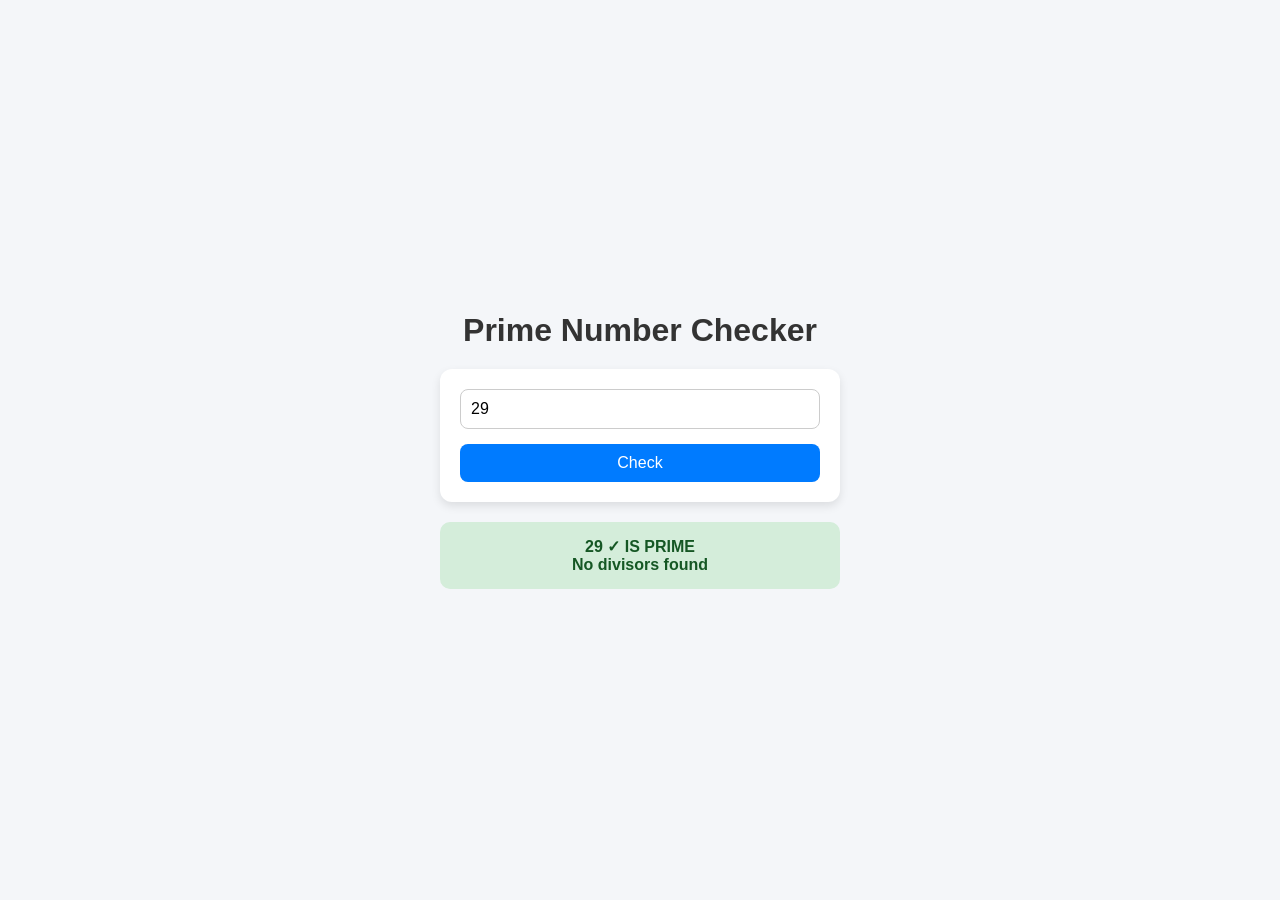
<file: endtermpractical/index.html>
<!DOCTYPE html>
<html lang="en">
<head>
  <meta charset="UTF-8">
  <meta name="viewport" content="width=device-width, initial-scale=1.0">
  <title>Prime Checker</title>
  <link rel="stylesheet" href="style.css">
</head>
<body>
  <div class="container">
    <h1>Prime Number Checker</h1>
    
    <div class="card">
      <input 
        type="number" 
        id="primeInput" 
        value="29"
        placeholder="Enter a number"
      >
      <button onclick="checkPrime()">Check</button>
    </div>

    <div id="resultBox" class="result" style="display:none;">
      <p id="statusText"></p>
      <p id="detailsText"></p>
    </div>
  </div>

  <script>
    function checkPrime() {
      const num = parseInt(document.getElementById("primeInput").value);
      const resultBox = document.getElementById("resultBox");
      const statusText = document.getElementById("statusText");
      const detailsText = document.getElementById("detailsText");
      
      if (isNaN(num)) {
        statusText.innerText = "Invalid input";
        detailsText.innerText = "";
        resultBox.style.display = "block";
        resultBox.className = "result error";
        return;
      }

      let isPrime = true;
  
      if (num <= 1) {
        isPrime = false;
        detailsText.innerText = "Numbers must be > 1";
      } else if (num === 2) {
        isPrime = true;
        detailsText.innerText = "2 is the only even prime";
      } else if (num % 2 === 0) {
        isPrime = false;
        detailsText.innerText = "Divisible by 2";
      } else {
        for (let i = 3; i <= Math.sqrt(num); i += 2) {
          if (num % i === 0) {
            isPrime = false;
            detailsText.innerText = `Divisible by ${i}`;
            break;
          }
        }
        if (isPrime) {
          detailsText.innerText = "No divisors found";
        }
      }

      statusText.innerText = num + (isPrime ? " ✓ IS PRIME" : " ✗ NOT PRIME");
      resultBox.className = isPrime ? "result success" : "result error";
      resultBox.style.display = "block";
    }

    checkPrime();
  </script>
</body>
</html>
</file>
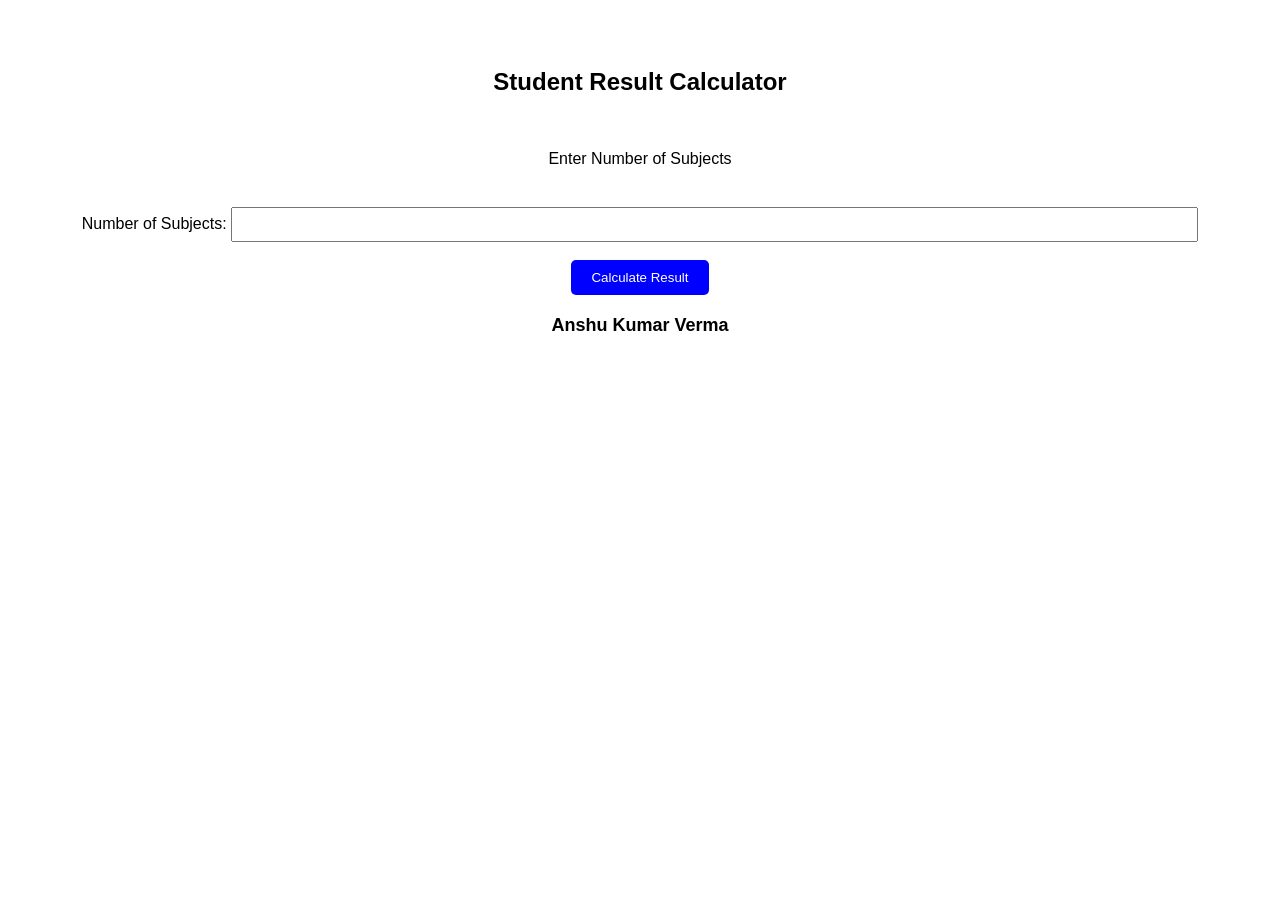
<file: exp4/index.html>
<!DOCTYPE html>
<html lang="en">
<head>
    <meta charset="UTF-8">
    <meta name="viewport" content="width=device-width, initial-scale=1.0">
    <title>Document</title>
     <link rel="stylesheet" href="style.css"> 
</head>
<body style="text-align: center;">
    <h2>Student Result Calculator</h2><br>
    <p>Enter Number of Subjects</p><br>
    <label for="numSubjects">Number of Subjects:</label>
    <input type="number" id="numSubjects" min="1"><br><br>
    <button onclick="calculateResult()">Calculate Result</button>
        <div id="result">Anshu Kumar Verma</div>

    <script src="main.jsx"></script>
</body>
</html>
</file>
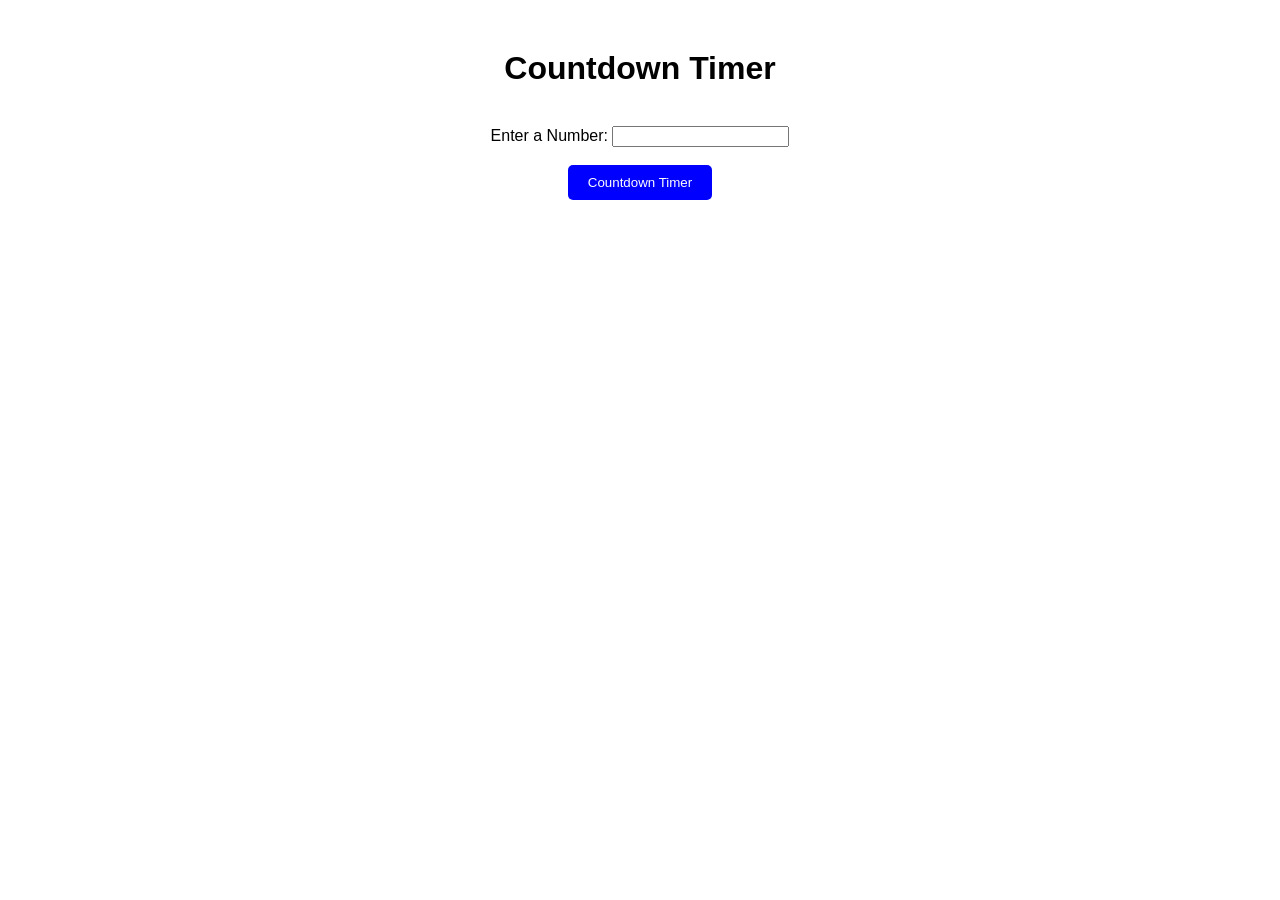
<file: st1/index.html>
<!DOCTYPE html>
<html lang="en">
<head>
    
    <title>ST 1 Practical</title>

    <link rel="stylesheet" href="style.css">
</head>
<body>
    <h1>Countdown Timer</h1><br>
    <label for="no">Enter a Number:</label>
    <input type="number" id="no"><br><br>
    <button onclick="countdownTimer()">Countdown Timer</button>
    <h2 id="display"></h2>
    <script src="main.jsx"></script>
    
</body>
</html>
</file>
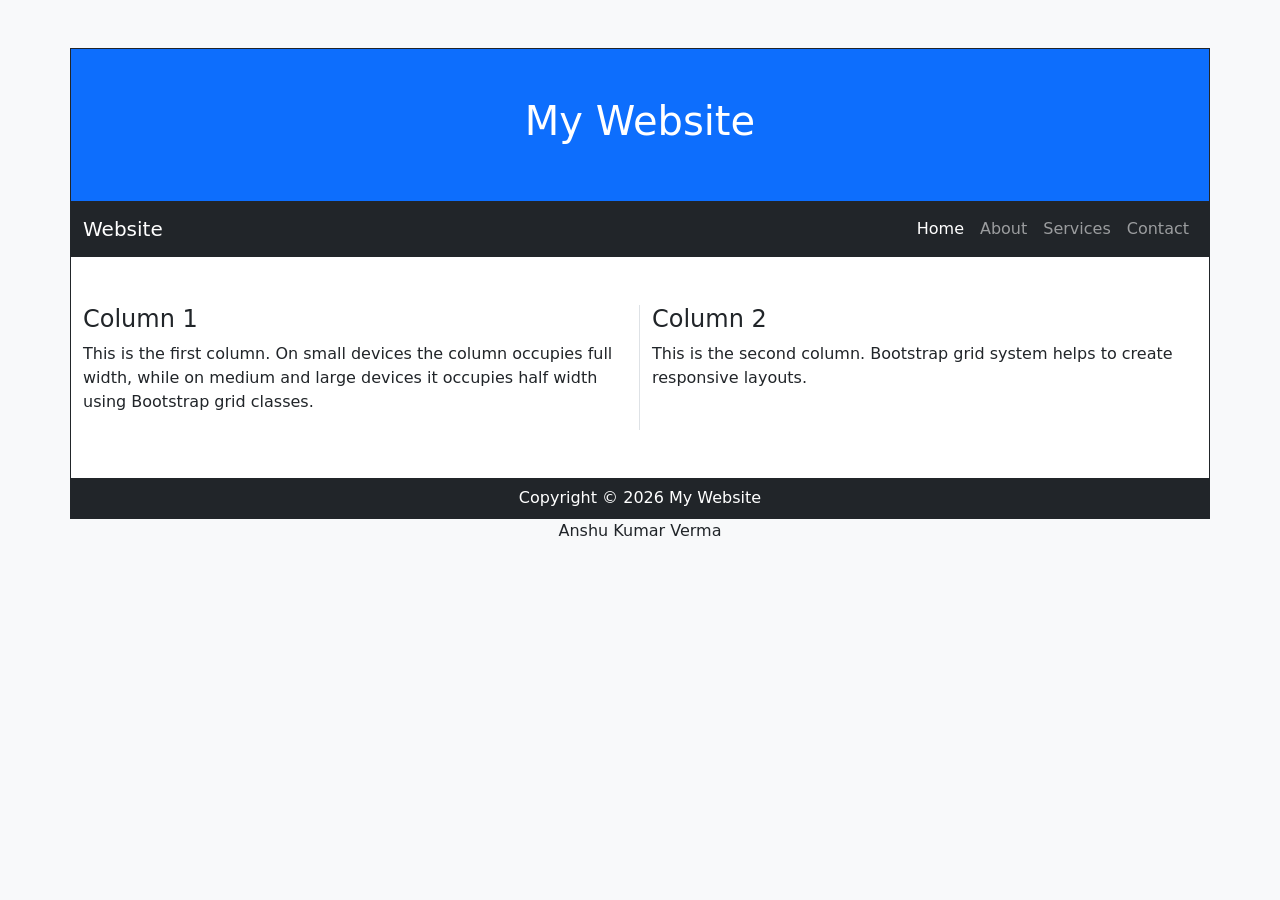
<file: exp1.html>
<!DOCTYPE html>
<html lang="en">
<head>
    <meta charset="UTF-8">
    <meta name="viewport" content="width=device-width, initial-scale=1.0">
    <title>Exp1</title>
    <link href="https://cdn.jsdelivr.net/npm/bootstrap@5.3.3/dist/css/bootstrap.min.css" rel="stylesheet">
</head>
<body>
    <script src="https://cdn.jsdelivr.net/npm/bootstrap@5.3.3/dist/js/bootstrap.bundle.min.js"></script>
    <body class="bg-light">
    <div class="container mt-5 border border-dark p-0">
        <div class="bg-primary text-white text-center py-5">
            <h1>My Website</h1>
        </div>
        <nav class="navbar navbar-expand-lg navbar-dark bg-dark">
            <div class="container-fluid">
                <a class="navbar-brand" href="#">Website</a>
                <button class="navbar-toggler" type="button"
                        data-bs-toggle="collapse"
                        data-bs-target="#navbarNav">
                    <span class="navbar-toggler-icon"></span>
                </button>
                <div class="collapse navbar-collapse justify-content-end" id="navbarNav">
                    <ul class="navbar-nav">
                        <li class="nav-item">
                            <a class="nav-link active" href="#">Home</a>
                        </li>
                        <li class="nav-item">
                            <a class="nav-link" href="#">About</a>
                        </li>
                        <li class="nav-item">
                            <a class="nav-link" href="#">Services</a>
                        </li>
                        <li class="nav-item">
                            <a class="nav-link" href="#">Contact</a>
                        </li>
                    </ul>
                </div>
            </div>
        </nav>

        <div class="container bg-white py-5">
            <div class="row">
                <div class="col-sm-12 col-md-6 col-lg-6 border-end">
                    <h4>Column 1</h4>
                    <p>
                        This is the first column. On small devices the column
                        occupies full width, while on medium and large devices
                        it occupies half width using Bootstrap grid classes.
                    </p>
                </div>
                <div class="col-sm-12 col-md-6 col-lg-6 mt-4 mt-md-0">
                    <h4>Column 2</h4>
                    <p>
                        This is the second column. Bootstrap grid system helps
                        to create responsive layouts.
                    </p>
                </div>
            </div>
        </div>
        <div class="bg-dark text-white text-center py-2">
            <p class="mb-0">Copyright © 2026 My Website</p>
        </div>
    </div>
    <div style="text-align: center;">Anshu Kumar Verma</div>
</body>
</html>
</file>
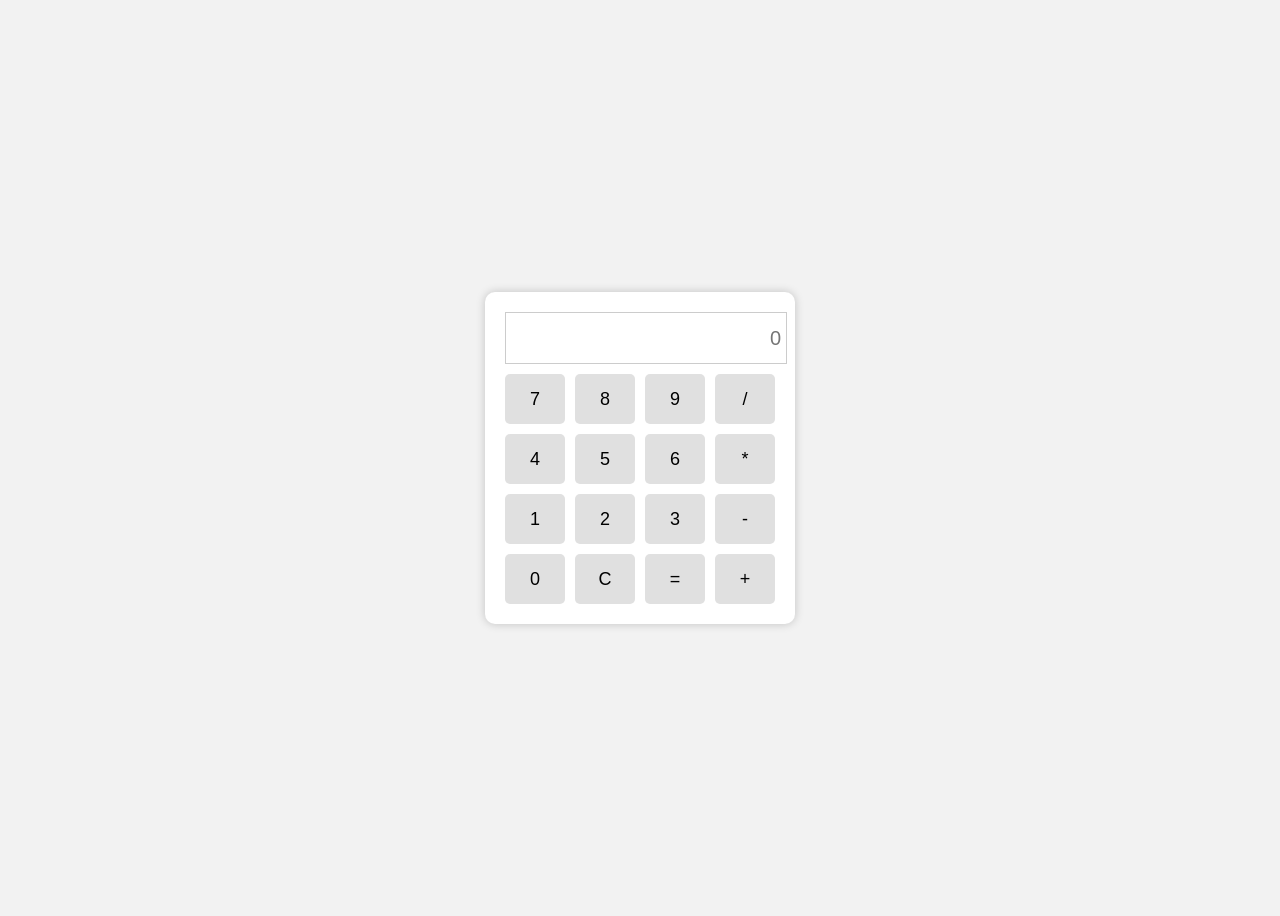
<file: task.html>
<!DOCTYPE html>
<html>
<head>
<title>Simple Calculator</title>

<style>
body{
    background:#f2f2f2;
    font-family:Arial;
    display:flex;
    justify-content:center;
    align-items:center;
    height:100vh;
}

.calculator{
    background:white;
    padding:20px;
    border-radius:10px;
    box-shadow:0 0 10px rgba(0,0,0,0.2);
}

.display{
    width:100%;
    height:40px;
    margin-bottom:10px;
    border:1px solid #ccc;
    text-align:right;
    font-size:20px;
    padding:5px;
}

.buttons{
    display:grid;
    grid-template-columns:repeat(4,60px);
    gap:10px;
}

button{
    height:50px;
    font-size:18px;
    border:none;
    background:#e0e0e0;
    border-radius:5px;
    cursor:pointer;
}

button:hover{
    background:#cfcfcf;
}
</style>

</head>

<body>

<div class="calculator">

<input type="text" class="display" placeholder="0">

<div class="buttons">
<button>7</button>
<button>8</button>
<button>9</button>
<button>/</button>

<button>4</button>
<button>5</button>
<button>6</button>
<button>*</button>

<button>1</button>
<button>2</button>
<button>3</button>
<button>-</button>

<button>0</button>
<button>C</button>
<button>=</button>
<button>+</button>
</div>

</div>

</body>
</html>
</file>
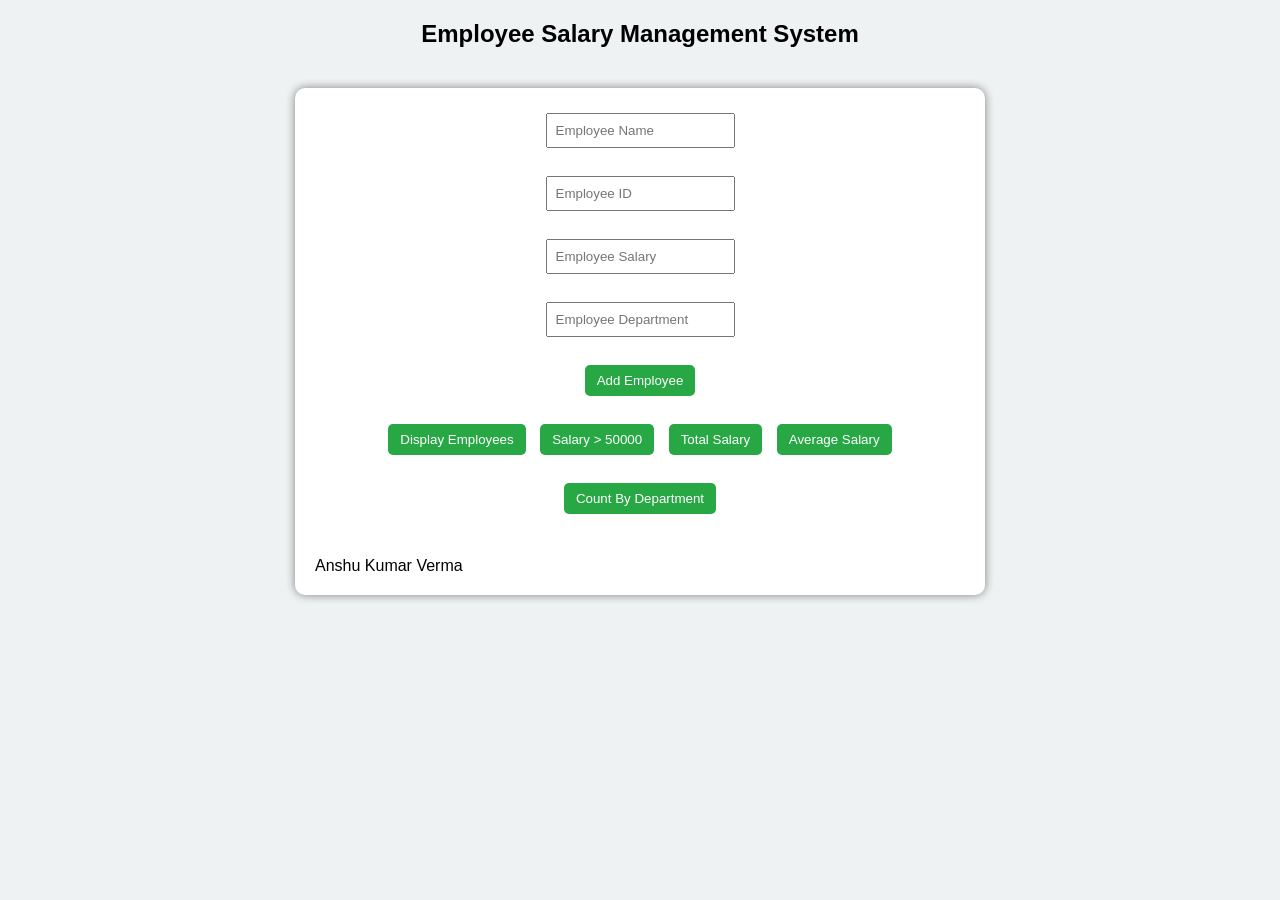
<file: exp5/task.html>
<!DOCTYPE html>
<html lang="en">
<head>
    <meta charset="UTF-8">
    <meta name="viewport" content="width=device-width, initial-scale=1.0">
    <title>exp5</title>
    <link rel="stylesheet" href="style.css">
</head>
<body style="text-align: center;">
    <h2>Employee Salary Management System</h2>
    <div class="container">
        <input type="text" id="name" placeholder="Employee Name"><br><br>
        <input type="text" id="empid" placeholder="Employee ID"><br><br>
        <input type="number" id="salary" placeholder="Employee Salary"><br><br>
        <input type="text" id="department" placeholder="Employee Department"><br><br>
        <button onclick="addEmployee()">Add Employee</button><br><br>
        <button onclick="displayEmployees()">Display Employees</button>
        <button onclick="filterSalary()">Salary &gt; 50000</button>
        <button onclick="totalSalary()">Total Salary</button>
        <button onclick="averageSalary()">Average Salary</button><br><br>
        <button onclick="countByDepartment()">Count By Department</button><br><br>
        <div id="output">Anshu Kumar Verma</div> 
    </div>
    <script src="main.jsx"></script>  
</body>
</html>
</file>
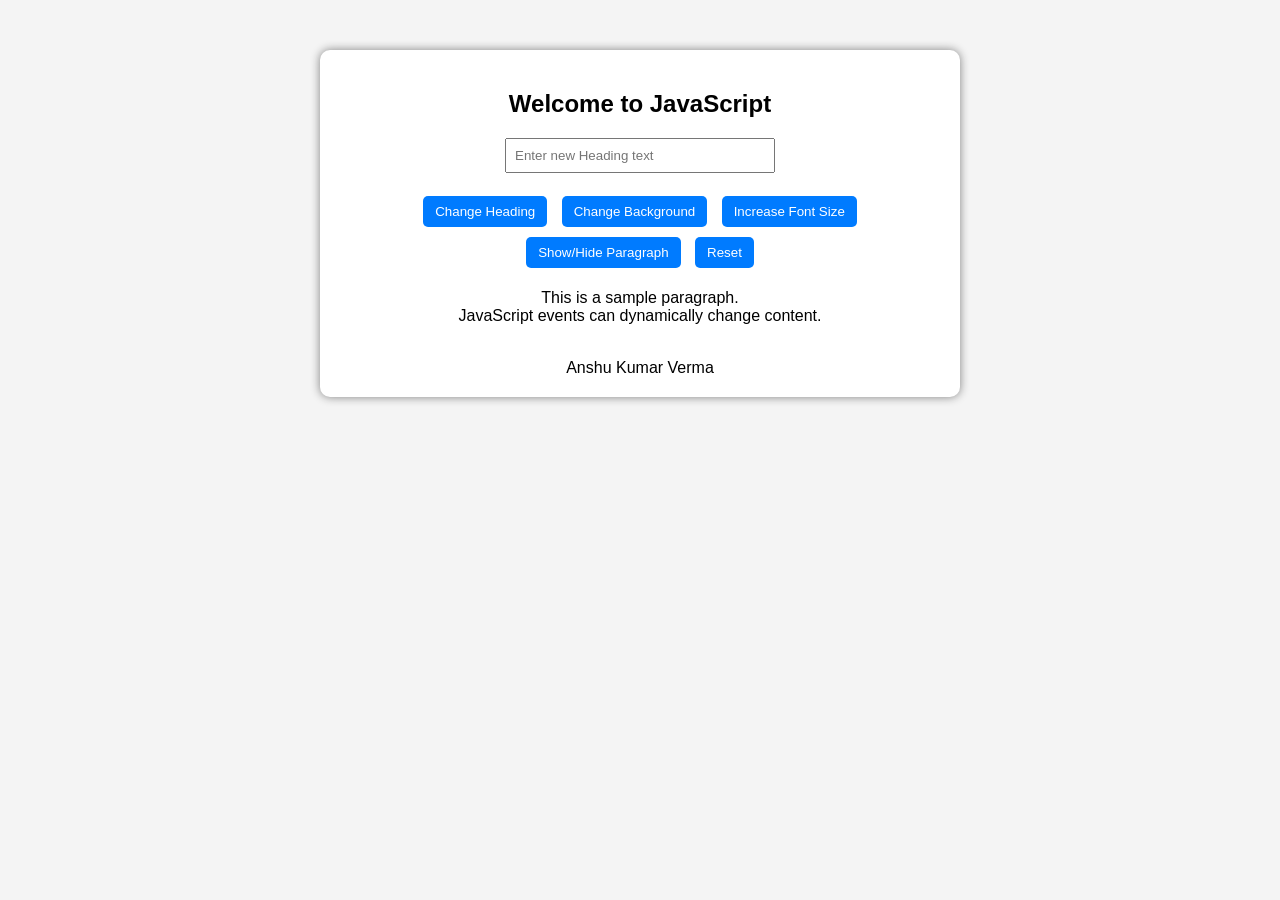
<file: exp6/task.html>
<!DOCTYPE html>
<html lang="en">
<head>
    <meta charset="UTF-8">
    <meta name="viewport" content="width=device-width, initial-scale=1.0">
    <title>Exp6</title>
    <link rel="stylesheet" href="style.css">
</head>
<body>
    <div class="container">
        <h2 id="mainHeading">Welcome to JavaScript</h2>
        <input type="text" id="userInput" placeholder="Enter new Heading text">
        <br><br>
        <button id="changeTextBtn">Change Heading</button>
    <button id="bgColorBtn">Change Background</button>
    <button id="fontSizeBtn">Increase Font Size</button>
    <button id="toggleBtn">Show/Hide Paragraph</button>
    <button id="resetBtn">Reset</button>
    <p id="paragraph">This is a sample paragraph.<br/> JavaScript events can dynamically change content.</p>
    </br>
Anshu Kumar Verma</div>
    <script src="main.jsx"></script>
    </body>
    </html>
</file>
<file: endtermpractical/style.css>
*{
    margin:0;
    padding:0;
    box-sizing:border-box;
    font-family:Arial, sans-serif;
}

body{
    background:#f4f6f9;
    display:flex;
    justify-content:center;
    align-items:center;
    min-height:100vh;
}

.container{
    width:400px;
    text-align:center;
}

h1{
    margin-bottom:20px;
    color:#333;
}

.card{
    background:white;
    padding:20px;
    border-radius:12px;
    box-shadow:0 4px 10px rgba(0,0,0,0.1);
}

input{
    width:100%;
    padding:10px;
    border:1px solid #ccc;
    border-radius:8px;
    margin-bottom:15px;
    font-size:16px;
}

button{
    width:100%;
    padding:10px;
    background:#007bff;
    color:white;
    border:none;
    border-radius:8px;
    font-size:16px;
    cursor:pointer;
}

button:hover{
    background:#0056b3;
}

.result{
    margin-top:20px;
    padding:15px;
    border-radius:10px;
    font-weight:bold;
}

.success{
    background:#d4edda;
    color:#155724;
}

.error{
    background:#f8d7da;
    color:#721c24;
}
</file>
<file: exp4/style.css>
body{
font-family: Arial;
background-color:white;
text-align:center;
padding:40px;
}
.container{
background:white;
padding:25px;
width:400px;
margin:auto;
border-radius:10px;
box-shadow:0px 0px 10px gray;
}
input{
padding:8px;
width:80%;
margin-top:5px;
}
button{
padding:10px 20px;
background-color:blue;
color:white;
border:none;
border-radius:5px;
cursor:pointer;
}
button:hover{
background-color:darkblue;
}
#result{
margin-top:20px;
font-weight:bold;
font-size:18px;
}
</file>
<file: st1/style.css>
body{
    text-align: center;
    margin-top: 50px;
    background-color: white;
    font-family: Arial;
}

button{
padding:10px 20px;
background-color:blue;
color:white;
border:none;
border-radius:5px;
cursor:pointer;
}
</file>
<file: exp5/style.css>
body {
font-family: Arial;
background-color: #eef2f3;
text-align: center;
}
.container {
width: 650px;
margin: 40px auto;
padding: 20px;
background: white;
border-radius: 10px;
box-shadow: 0 0 10px gray;
}
input {
padding: 8px;
margin: 5px;
}
button {
padding: 8px 12px;
margin: 5px;
background-color: #28a745;
color: white;
border: none;
border-radius: 5px;
cursor: pointer;
}
button:hover {
background-color: #1e7e34;
}
#output {
margin-top: 20px;
text-align: left;
}
</file>
<file: exp6/style.css>
body {
font-family: Arial;
background-color: #f4f4f4;
text-align: center;
}
.container {
width: 600px;
margin: 50px auto;
padding: 20px;
background: white;
border-radius: 10px;
box-shadow: 0 0 10px gray;
}
button {
padding: 8px 12px;
margin: 5px;
background-color: #007bff;
color: white;
border: none;
border-radius: 5px;
cursor: pointer;
}
button:hover {
background-color: #0056b3;
}
input {
padding: 8px;
width: 250px;
}
</file>
